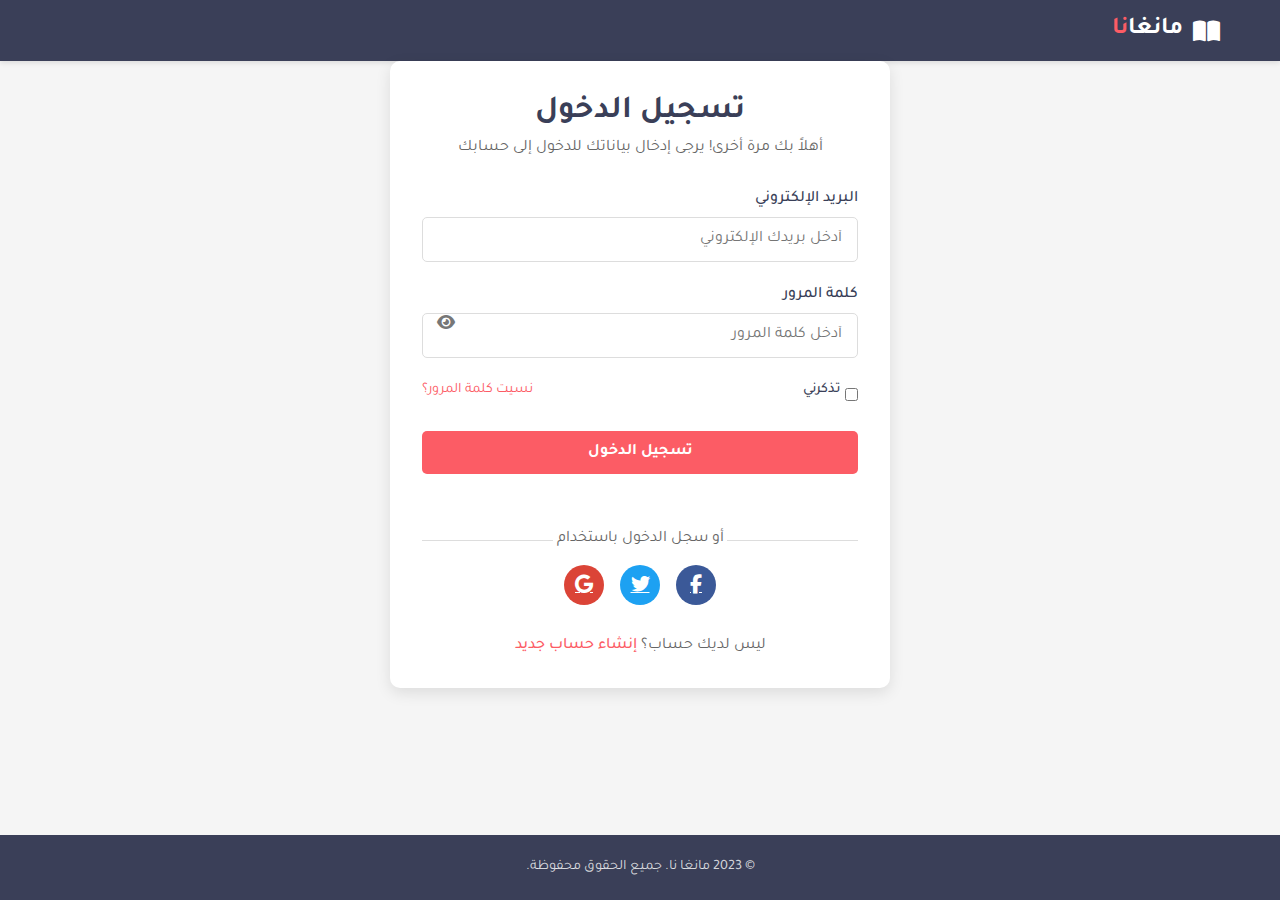
<file: login.html>
<!DOCTYPE html>
<html lang="ar" dir="rtl">
<head>
    <meta charset="UTF-8">
    <meta name="viewport" content="width=device-width, initial-scale=1.0">
    <title>تسجيل الدخول - مانغا نا</title>
    <link rel="stylesheet" href="https://cdnjs.cloudflare.com/ajax/libs/font-awesome/6.4.0/css/all.min.css">
    <link href="https://fonts.googleapis.com/css2?family=Tajawal:wght@400;500;700&display=swap" rel="stylesheet">
    <style>
        :root {
            --primary-color: #3a3f58;
            --secondary-color: #fc5c65;
            --light-color: #f5f5f5;
            --dark-color: #333;
        }
        
        * {
            margin: 0;
            padding: 0;
            box-sizing: border-box;
            font-family: 'Tajawal', sans-serif;
        }
        
        body {
            background-color: var(--light-color);
            color: var(--dark-color);
            min-height: 100vh;
            display: flex;
            flex-direction: column;
        }
        
        /* شريط التنقل */
        .navbar {
            background-color: var(--primary-color);
            padding: 1rem 0;
            box-shadow: 0 2px 5px rgba(0,0,0,0.1);
        }
        
        .navbar-container {
            display: flex;
            justify-content: space-between;
            align-items: center;
            max-width: 1200px;
            margin: 0 auto;
            padding: 0 20px;
        }
        
        .logo {
            color: white;
            font-size: 1.5rem;
            font-weight: bold;
            text-decoration: none;
            display: flex;
            align-items: center;
        }
        
        .logo i {
            margin-left: 10px;
        }
        
        /* محتوى الصفحة */
        .auth-container {
            max-width: 500px;
            width: 100%;
            margin: auto;
            padding: 2rem;
            background: white;
            border-radius: 10px;
            box-shadow: 0 5px 15px rgba(0,0,0,0.1);
        }
        
        .auth-header {
            text-align: center;
            margin-bottom: 2rem;
        }
        
        .auth-header h1 {
            color: var(--primary-color);
            margin-bottom: 0.5rem;
        }
        
        .auth-header p {
            color: #666;
        }
        
        .auth-form .form-group {
            margin-bottom: 1.5rem;
        }
        
        .auth-form label {
            display: block;
            margin-bottom: 0.5rem;
            font-weight: 500;
            color: var(--primary-color);
        }
        
        .auth-form input {
            width: 100%;
            padding: 12px 15px;
            border: 1px solid #ddd;
            border-radius: 5px;
            font-size: 1rem;
            transition: border 0.3s;
        }
        
        .auth-form input:focus {
            border-color: var(--primary-color);
            outline: none;
        }
        
        .password-field {
            position: relative;
        }
        
        .password-toggle {
            position: absolute;
            left: 15px;
            top: 50%;
            transform: translateY(-50%);
            cursor: pointer;
            color: #777;
        }
        
        .auth-options {
            display: flex;
            justify-content: space-between;
            margin-bottom: 1.5rem;
            font-size: 0.9rem;
        }
        
        .remember-me {
            display: flex;
            align-items: center;
        }
        
        .remember-me input {
            width: auto;
            margin-left: 5px;
        }
        
        .forgot-password a {
            color: var(--secondary-color);
            text-decoration: none;
        }
        
        .auth-submit {
            width: 100%;
            padding: 12px;
            background: var(--secondary-color);
            color: white;
            border: none;
            border-radius: 5px;
            font-size: 1rem;
            font-weight: bold;
            cursor: pointer;
            transition: background 0.3s;
            margin-bottom: 1.5rem;
        }
        
        .auth-submit:hover {
            background: #e74c3c;
        }
        
        .auth-footer {
            text-align: center;
            color: #666;
        }
        
        .auth-footer a {
            color: var(--secondary-color);
            text-decoration: none;
            font-weight: 500;
        }
        
        .social-login {
            margin: 2rem 0;
            text-align: center;
        }
        
        .social-login p {
            position: relative;
            color: #666;
            margin-bottom: 1rem;
        }
        
        .social-login p::before,
        .social-login p::after {
            content: "";
            position: absolute;
            top: 50%;
            width: 30%;
            height: 1px;
            background: #ddd;
        }
        
        .social-login p::before {
            right: 0;
        }
        
        .social-login p::after {
            left: 0;
        }
        
        .social-buttons {
            display: flex;
            justify-content: center;
            gap: 1rem;
        }
        
        .social-btn {
            width: 40px;
            height: 40px;
            border-radius: 50%;
            display: flex;
            align-items: center;
            justify-content: center;
            color: white;
            font-size: 1.2rem;
            transition: transform 0.3s;
        }
        
        .social-btn:hover {
            transform: translateY(-3px);
        }
        
        .facebook {
            background: #3b5998;
        }
        
        .twitter {
            background: #1da1f2;
        }
        
        .google {
            background: #db4437;
        }
        
        /* رسائل الخطأ والنجاح */
        .alert {
            padding: 15px;
            margin-bottom: 1.5rem;
            border-radius: 5px;
            font-size: 0.9rem;
        }
        
        .alert-danger {
            background: #f8d7da;
            color: #721c24;
            border: 1px solid #f5c6cb;
        }
        
        .alert-success {
            background: #d4edda;
            color: #155724;
            border: 1px solid #c3e6cb;
        }
        
        /* تذييل الصفحة */
        footer {
            background-color: var(--primary-color);
            color: white;
            padding: 1.5rem 0;
            margin-top: auto;
            text-align: center;
        }
        
        .footer-container {
            max-width: 1200px;
            margin: 0 auto;
            padding: 0 20px;
        }
        
        .copyright {
            font-size: 0.9rem;
            color: rgba(255,255,255,0.8);
        }
        
        @media (max-width: 768px) {
            .auth-container {
                margin: 1rem;
                padding: 1.5rem;
            }
            
            .navbar-container {
                padding: 0 15px;
            }
        }
    </style>
</head>
<body>
    <!-- شريط التنقل -->
    <nav class="navbar">
        <div class="navbar-container">
            <a href="index.html" class="logo">
                <i class="fas fa-book-open"></i>
                <span>مانغا<span style="color: var(--secondary-color);">نا</span></span>
            </a>
        </div>
    </nav>
    
    <!-- محتوى الصفحة -->
    <main>
        <div class="auth-container">
            <div class="auth-header">
                <h1>تسجيل الدخول</h1>
                <p>أهلاً بك مرة أخرى! يرجى إدخال بياناتك للدخول إلى حسابك</p>
            </div>
            
            <!-- رسائل الخطأ (ستظهر عبر الجافاسكريبت) -->
            <div id="error-message" class="alert alert-danger" style="display: none;"></div>
            <div id="success-message" class="alert alert-success" style="display: none;"></div>
            
            <form id="login-form" class="auth-form">
                <div class="form-group">
                    <label for="email">البريد الإلكتروني</label>
                    <input type="email" id="email" name="email" required placeholder="أدخل بريدك الإلكتروني">
                </div>
                
                <div class="form-group password-field">
                    <label for="password">كلمة المرور</label>
                    <input type="password" id="password" name="password" required placeholder="أدخل كلمة المرور">
                    <i class="fas fa-eye password-toggle" id="toggle-password"></i>
                </div>
                
                <div class="auth-options">
                    <div class="remember-me">
                        <input type="checkbox" id="remember" name="remember">
                        <label for="remember">تذكرني</label>
                    </div>
                    <div class="forgot-password">
                        <a href="forgot-password.html">نسيت كلمة المرور؟</a>
                    </div>
                </div>
                
                <button type="submit" class="auth-submit">تسجيل الدخول</button>
            </form>
            
            <div class="social-login">
                <p>أو سجل الدخول باستخدام</p>
                <div class="social-buttons">
                    <a href="#" class="social-btn facebook"><i class="fab fa-facebook-f"></i></a>
                    <a href="#" class="social-btn twitter"><i class="fab fa-twitter"></i></a>
                    <a href="#" class="social-btn google"><i class="fab fa-google"></i></a>
                </div>
            </div>
            
            <div class="auth-footer">
                ليس لديك حساب؟ <a href="register.html">إنشاء حساب جديد</a>
            </div>
        </div>
    </main>
    
    <!-- تذييل الصفحة -->
    <footer>
        <div class="footer-container">
            <p class="copyright">&copy; 2023 مانغا نا. جميع الحقوق محفوظة.</p>
        </div>
    </footer>
    
    <!-- نظام التوثيق باستخدام localStorage -->
    <script>
        firebase.auth().signInWithEmailAndPassword(email, password)
  .then(() => window.location.href = "index.html");
        // بيانات المستخدمين (بديل مؤقت لقاعدة البيانات)
        const users = JSON.parse(localStorage.getItem('manga_users')) || [
            {
                id: 1,
                name: "مستخدم تجريبي",
                email: "user@example.com",
                password: "123456",
                avatar: "https://via.placeholder.com/150",
                role: "user"
            },
            {
                id: 2,
                name: "مدير الموقع",
                email: "admin@example.com",
                password: "admin123",
                avatar: "https://via.placeholder.com/150",
                role: "admin"
            }
        ];
        
        // عناصر DOM
        const loginForm = document.getElementById('login-form');
        const emailInput = document.getElementById('email');
        const passwordInput = document.getElementById('password');
        const togglePassword = document.getElementById('toggle-password');
        const rememberCheckbox = document.getElementById('remember');
        const errorMessage = document.getElementById('error-message');
        const successMessage = document.getElementById('success-message');
        
        // إظهار/إخفاء كلمة المرور
        togglePassword.addEventListener('click', function() {
            const type = passwordInput.getAttribute('type') === 'password' ? 'text' : 'password';
            passwordInput.setAttribute('type', type);
            this.classList.toggle('fa-eye-slash');
        });
        
        // معالجة تسجيل الدخول
        loginForm.addEventListener('submit', function(e) {
            e.preventDefault();
            
            const email = emailInput.value.trim();
            const password = passwordInput.value.trim();
            const remember = rememberCheckbox.checked;
            
            // التحقق من الحقول الفارغة
            if (!email || !password) {
                showError('يرجى ملء جميع الحقول المطلوبة');
                return;
            }
            
            // البحث عن المستخدم
            const user = users.find(u => u.email === email && u.password === password);
            
            if (user) {
                // حفظ حالة تسجيل الدخول
                const authUser = {
                    id: user.id,
                    name: user.name,
                    email: user.email,
                    role: user.role,
                    avatar: user.avatar,
                    loggedIn: true
                };
                
                // حفظ في localStorage
                localStorage.setItem('currentUser', JSON.stringify(authUser));
                
                // إذا اختار "تذكرني"
                if (remember) {
                    localStorage.setItem('rememberMe', 'true');
                } else {
                    localStorage.removeItem('rememberMe');
                }
                
                // عرض رسالة النجاح
                showSuccess('تم تسجيل الدخول بنجاح! يتم توجيهك الآن...');
                
                // توجيه المستخدم بعد تسجيل الدخول
                setTimeout(() => {
                    if (user.role === 'admin') {
                        window.location.href = 'admin/dashboard.html';
                    } else {
                        window.location.href = 'profile.html';
                    }
                }, 1500);
            } else {
                showError('البريد الإلكتروني أو كلمة المرور غير صحيحة');
            }
        });
        
        // التحقق من "تذكرني" عند تحميل الصفحة
        window.addEventListener('DOMContentLoaded', function() {
            if (localStorage.getItem('rememberMe') === 'true') {
                const user = JSON.parse(localStorage.getItem('currentUser'));
                if (user) {
                    emailInput.value = user.email;
                    rememberCheckbox.checked = true;
                }
            }
        });
        
        // عرض رسالة الخطأ
        function showError(message) {
            errorMessage.textContent = message;
            errorMessage.style.display = 'block';
            successMessage.style.display = 'none';
            
            setTimeout(() => {
                errorMessage.style.display = 'none';
            }, 5000);
        }
        
        // عرض رسالة النجاح
        function showSuccess(message) {
            successMessage.textContent = message;
            successMessage.style.display = 'block';
            errorMessage.style.display = 'none';
        }
    </script>
</body>
</html>
</file>
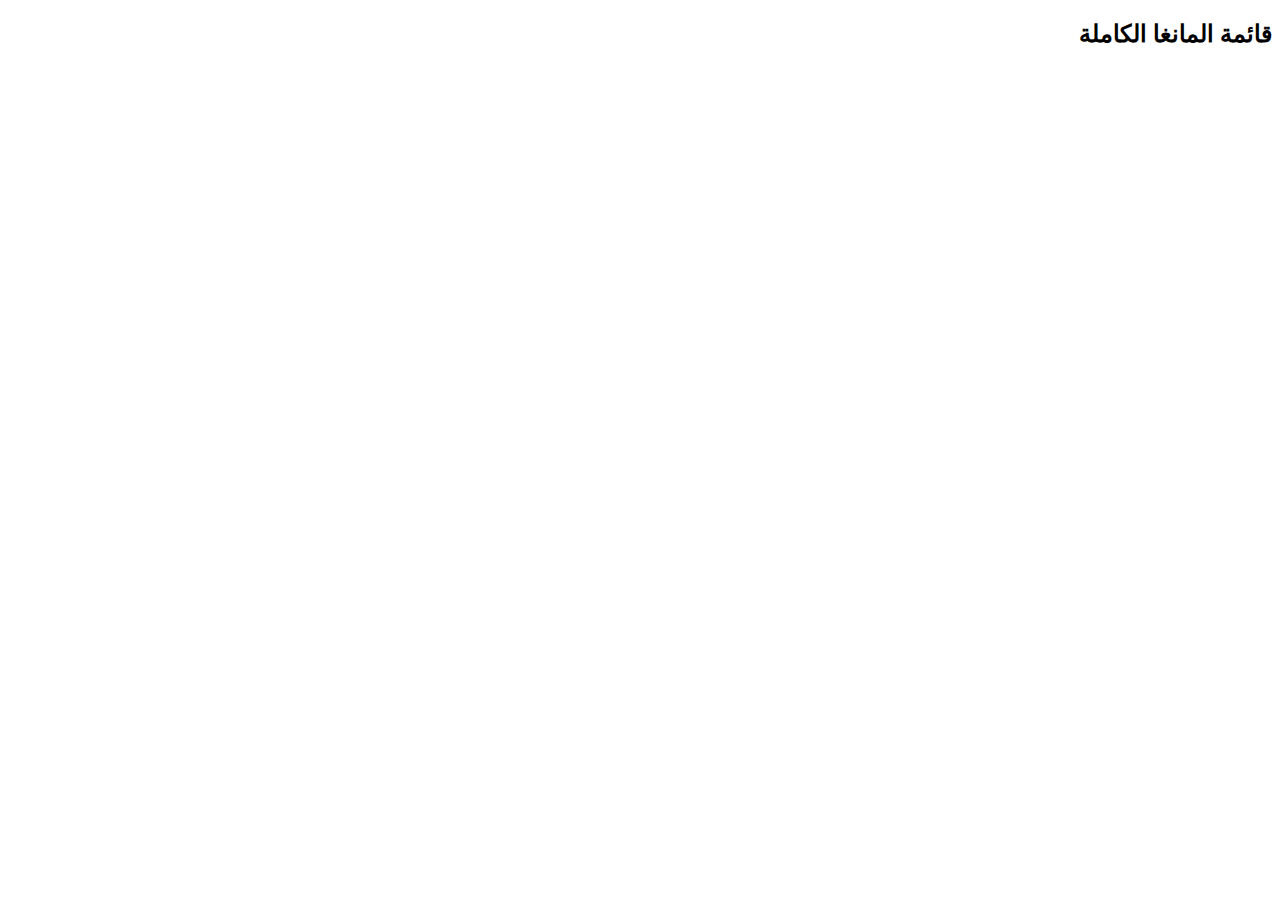
<file: manga-list.html>
<!DOCTYPE html>
<html lang="ar" dir="rtl">
<head>
    <meta charset="UTF-8">
    <title>قائمة المانغا</title>
    <link rel="stylesheet" href="https://cdnjs.cloudflare.com/ajax/libs/font-awesome/6.0.0-beta3/css/all.min.css">
    <style>
        /* نفس أنماط CSS من الملف الرئيسي */
    </style>
</head>
<body>
    <nav class="navbar">
        <!-- نفس شريط التنقل مع الروابط الصحيحة -->
    </nav>

    <section class="popular-manga">
        <h2 class="section-title">قائمة المانغا الكاملة</h2>
        <div class="manga-grid">
            <!-- محتوى قائمة المانغا -->
        </div>
    </section>
</body>
</html>
</file>
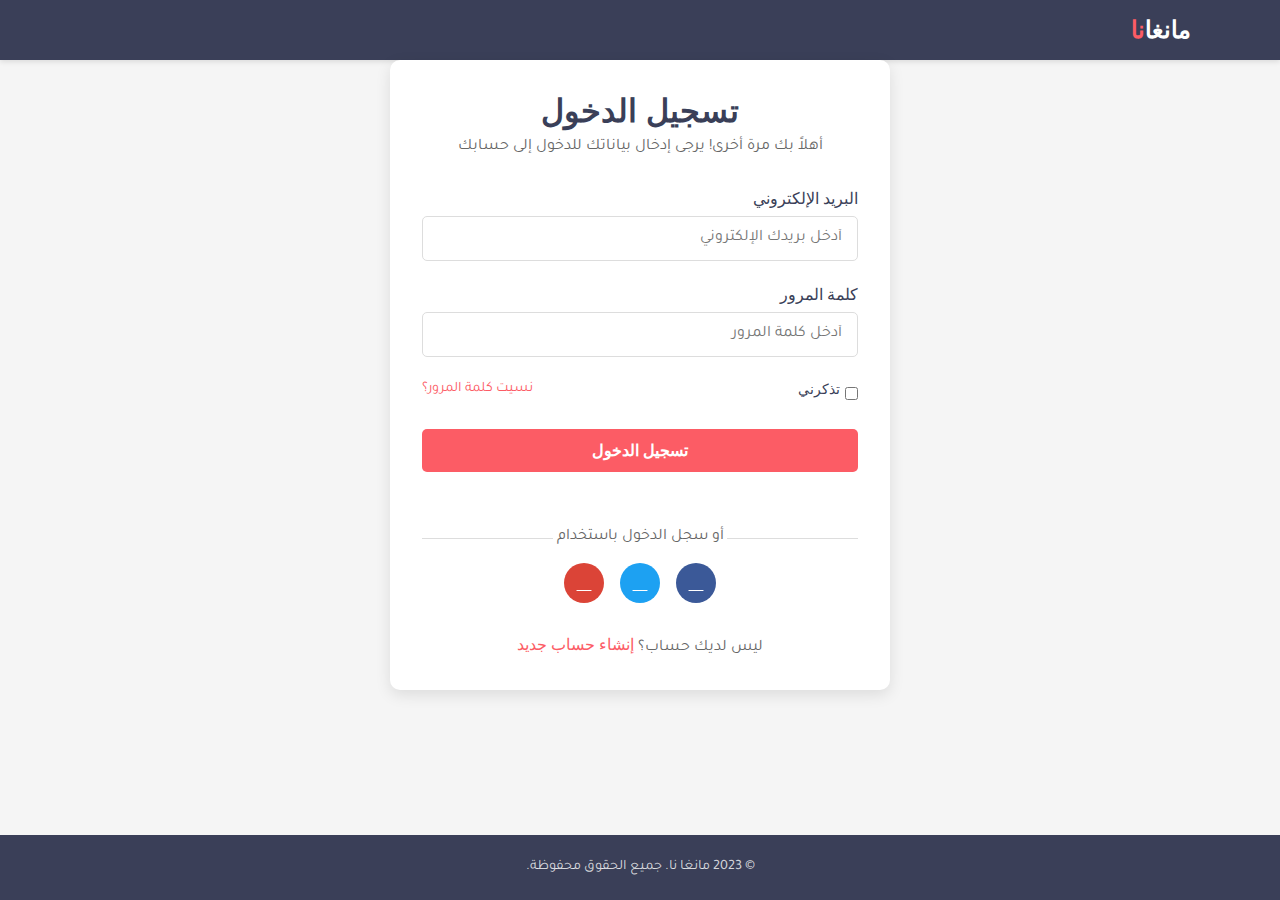
<file: profile.html>
<!DOCTYPE html>
<html lang="ar" dir="rtl">
<head>
    <meta charset="UTF-8">
    <meta name="viewport" content="width=device-width, initial-scale=1.0">
    <title>الملف الشخصي - مانغا نا</title>
    <link rel="stylesheet" href="https://cdnjs.cloudflare.com/ajax/libs/font-awesome/6.4.0/css/all.min.css">
    <link href="https://fonts.googleapis.com/css2?family=Tajawal:wght@400;500;700&display=swap" rel="stylesheet">
    <style>
        :root {
            --primary-color: #3a3f58;
            --secondary-color: #fc5c65;
            --light-color: #f5f5f5;
            --dark-color: #333;
            --border-color: #e1e1e1;
        }
        
        * {
            margin: 0;
            padding: 0;
            box-sizing: border-box;
            font-family: 'Tajawal', sans-serif;
        }
        
        body {
            background-color: var(--light-color);
            color: var(--dark-color);
            min-height: 100vh;
            display: flex;
            flex-direction: column;
        }
        
        /* شريط التنقل */
        .navbar {
            background-color: var(--primary-color);
            padding: 1rem 0;
            box-shadow: 0 2px 5px rgba(0,0,0,0.1);
            position: sticky;
            top: 0;
            z-index: 1000;
        }
        
        .navbar-container {
            display: flex;
            justify-content: space-between;
            align-items: center;
            max-width: 1200px;
            margin: 0 auto;
            padding: 0 20px;
        }
        
        .logo {
            color: white;
            font-size: 1.5rem;
            font-weight: bold;
            text-decoration: none;
            display: flex;
            align-items: center;
        }
        
        .logo i {
            margin-left: 10px;
        }
        
        .nav-links {
            display: flex;
            list-style: none;
        }
        
        .nav-links li {
            margin-left: 1.5rem;
        }
        
        .nav-links a {
            color: white;
            text-decoration: none;
            font-size: 1.1rem;
            transition: color 0.3s;
            padding: 0.5rem 0;
            position: relative;
        }
        
        .nav-links a:hover {
            color: var(--secondary-color);
        }
        
        .nav-links a.active {
            color: var(--secondary-color);
            font-weight: 500;
        }
        
        .nav-links a.active::after {
            content: '';
            position: absolute;
            bottom: 0;
            right: 0;
            width: 100%;
            height: 2px;
            background: var(--secondary-color);
        }
        
        .user-actions {
            display: flex;
            align-items: center;
        }
        
        .user-profile {
            display: flex;
            align-items: center;
            cursor: pointer;
            position: relative;
        }
        
        .user-avatar {
            width: 36px;
            height: 36px;
            border-radius: 50%;
            background-color: #fff;
            margin-left: 10px;
            overflow: hidden;
        }
        
        .user-avatar img {
            width: 100%;
            height: 100%;
            object-fit: cover;
        }
        
        .user-dropdown {
            position: absolute;
            top: 100%;
            left: 0;
            background: white;
            min-width: 200px;
            box-shadow: 0 5px 15px rgba(0,0,0,0.1);
            border-radius: 5px;
            padding: 10px 0;
            z-index: 1000;
            display: none;
        }
        
        .user-profile:hover .user-dropdown {
            display: block;
        }
        
        .user-dropdown a {
            display: block;
            padding: 8px 15px;
            color: var(--dark-color);
            text-decoration: none;
            transition: background 0.3s;
        }
        
        .user-dropdown a:hover {
            background: #f0f0f0;
            color: var(--secondary-color);
        }
        
        /* محتوى الصفحة */
        .profile-container {
            max-width: 1200px;
            margin: 2rem auto;
            padding: 0 20px;
            display: grid;
            grid-template-columns: 300px 1fr;
            gap: 2rem;
        }
        
        .profile-sidebar {
            background: white;
            border-radius: 10px;
            padding: 2rem;
            box-shadow: 0 5px 15px rgba(0,0,0,0.1);
            height: fit-content;
        }
        
        .profile-avatar {
            width: 150px;
            height: 150px;
            border-radius: 50%;
            margin: 0 auto 1.5rem;
            overflow: hidden;
            border: 5px solid var(--light-color);
            box-shadow: 0 5px 15px rgba(0,0,0,0.1);
            position: relative;
        }
        
        .profile-avatar img {
            width: 100%;
            height: 100%;
            object-fit: cover;
        }
        
        .avatar-edit {
            position: absolute;
            bottom: 10px;
            right: 10px;
            background: var(--secondary-color);
            color: white;
            width: 36px;
            height: 36px;
            border-radius: 50%;
            display: flex;
            align-items: center;
            justify-content: center;
            cursor: pointer;
            opacity: 0;
            transition: opacity 0.3s;
        }
        
        .profile-avatar:hover .avatar-edit {
            opacity: 1;
        }
        
        .profile-info {
            text-align: center;
        }
        
        .profile-name {
            font-size: 1.5rem;
            margin-bottom: 0.5rem;
            color: var(--primary-color);
        }
        
        .profile-username {
            color: #777;
            margin-bottom: 0.5rem;
        }
        
        .profile-email {
            color: #666;
            margin-bottom: 1.5rem;
        }
        
        .profile-bio {
            color: #555;
            margin-bottom: 1.5rem;
            line-height: 1.6;
        }
        
        .profile-stats {
            display: flex;
            justify-content: space-around;
            margin: 1.5rem 0;
        }
        
        .stat-item {
            text-align: center;
        }
        
        .stat-number {
            font-size: 1.5rem;
            font-weight: bold;
            color: var(--primary-color);
        }
        
        .stat-label {
            font-size: 0.9rem;
            color: #666;
        }
        
        .profile-menu {
            margin-top: 2rem;
        }
        
        .profile-menu a {
            display: flex;
            align-items: center;
            padding: 12px 15px;
            color: var(--dark-color);
            text-decoration: none;
            border-radius: 5px;
            margin-bottom: 5px;
            transition: all 0.3s;
        }
        
        .profile-menu a:hover, .profile-menu a.active {
            background: #f0f0f0;
            color: var(--secondary-color);
        }
        
        .profile-menu a i {
            margin-left: 10px;
            width: 20px;
            text-align: center;
        }
        
        .profile-content {
            background: white;
            border-radius: 10px;
            padding: 2rem;
            box-shadow: 0 5px 15px rgba(0,0,0,0.1);
        }
        
        .profile-header {
            display: flex;
            justify-content: space-between;
            align-items: center;
            margin-bottom: 2rem;
            padding-bottom: 1rem;
            border-bottom: 1px solid var(--border-color);
        }
        
        .profile-title {
            font-size: 1.5rem;
            color: var(--primary-color);
        }
        
        .profile-actions .btn {
            background: var(--secondary-color);
            color: white;
            padding: 8px 15px;
            border-radius: 5px;
            text-decoration: none;
            font-size: 0.9rem;
            transition: background 0.3s;
            border: none;
            cursor: pointer;
        }
        
        .profile-actions .btn-outline {
            background: white;
            color: var(--secondary-color);
            border: 1px solid var(--secondary-color);
            margin-right: 10px;
        }
        
        .profile-actions .btn:hover {
            background: #e74c3c;
        }
        
        .profile-actions .btn-outline:hover {
            background: #f8f8f8;
        }
        
        /* قسم المعلومات الشخصية */
        .info-grid {
            display: grid;
            grid-template-columns: repeat(2, 1fr);
            gap: 1.5rem;
        }
        
        .info-item {
            margin-bottom: 1rem;
        }
        
        .info-label {
            font-weight: 500;
            color: var(--primary-color);
            margin-bottom: 0.5rem;
            display: block;
        }
        
        .info-value {
            padding: 10px 15px;
            background: #f9f9f9;
            border-radius: 5px;
            border: 1px solid var(--border-color);
        }
        
        /* قسم المانغا المفضلة */
        .manga-grid {
            display: grid;
            grid-template-columns: repeat(auto-fill, minmax(150px, 1fr));
            gap: 1.5rem;
            margin-top: 1.5rem;
        }
        
        .manga-card {
            background: #f9f9f9;
            border-radius: 8px;
            overflow: hidden;
            transition: transform 0.3s;
        }
        
        .manga-card:hover {
            transform: translateY(-5px);
        }
        
        .manga-cover {
            height: 180px;
            overflow: hidden;
        }
        
        .manga-cover img {
            width: 100%;
            height: 100%;
            object-fit: cover;
        }
        
        .manga-info {
            padding: 10px;
        }
        
        .manga-title {
            font-size: 0.9rem;
            margin-bottom: 5px;
            color: var(--primary-color);
            white-space: nowrap;
            overflow: hidden;
            text-overflow: ellipsis;
        }
        
        .manga-chapter {
            font-size: 0.8rem;
            color: #777;
        }
        
        /* قسم النشاطات */
        .activity-list {
            margin-top: 1.5rem;
        }
        
        .activity-item {
            display: flex;
            padding: 15px 0;
            border-bottom: 1px solid var(--border-color);
        }
        
        .activity-avatar {
            width: 40px;
            height: 40px;
            border-radius: 50%;
            overflow: hidden;
            margin-left: 15px;
            flex-shrink: 0;
        }
        
        .activity-avatar img {
            width: 100%;
            height: 100%;
            object-fit: cover;
        }
        
        .activity-content {
            flex-grow: 1;
        }
        
        .activity-text {
            margin-bottom: 5px;
        }
        
        .activity-time {
            font-size: 0.8rem;
            color: #777;
        }
        
        /* نموذج التعديل */
        .edit-form .form-group {
            margin-bottom: 1.5rem;
        }
        
        .edit-form label {
            display: block;
            margin-bottom: 0.5rem;
            font-weight: 500;
            color: var(--primary-color);
        }
        
        .edit-form input, 
        .edit-form textarea, 
        .edit-form select {
            width: 100%;
            padding: 10px 15px;
            border: 1px solid var(--border-color);
            border-radius: 5px;
            font-size: 1rem;
            transition: border 0.3s;
        }
        
        .edit-form input:focus, 
        .edit-form textarea:focus, 
        .edit-form select:focus {
            border-color: var(--primary-color);
            outline: none;
        }
        
        .edit-form textarea {
            min-height: 100px;
            resize: vertical;
        }
        
        .form-actions {
            display: flex;
            justify-content: flex-end;
            gap: 10px;
            margin-top: 2rem;
        }
        
        /* تذييل الصفحة */
        footer {
            background-color: var(--primary-color);
            color: white;
            padding: 1.5rem 0;
            margin-top: 3rem;
            text-align: center;
        }
        
        .footer-container {
            max-width: 1200px;
            margin: 0 auto;
            padding: 0 20px;
        }
        
        .copyright {
            font-size: 0.9rem;
            color: rgba(255,255,255,0.8);
        }
        
        /* تصميم متجاوب */
        @media (max-width: 992px) {
            .profile-container {
                grid-template-columns: 1fr;
            }
            
            .profile-sidebar {
                order: 2;
            }
            
            .info-grid {
                grid-template-columns: 1fr;
            }
        }
        
        @media (max-width: 768px) {
            .navbar-container {
                padding: 0 15px;
            }
            
            .nav-links {
                display: none;
            }
            
            .profile-actions {
                display: flex;
                flex-direction: column;
                gap: 10px;
            }
            
            .profile-actions .btn {
                width: 100%;
                text-align: center;
            }
        }

        /* نموذج التسجيل */
        .register-form {
            max-width: 500px;
            margin: 2rem auto;
            background: white;
            padding: 2rem;
            border-radius: 10px;
            box-shadow: 0 5px 15px rgba(0,0,0,0.1);
        }

        .register-form h2 {
            text-align: center;
            color: var(--primary-color);
            margin-bottom: 1.5rem;
        }

        .form-group {
            margin-bottom: 1.5rem;
        }

        .form-group label {
            display: block;
            margin-bottom: 0.5rem;
            font-weight: 500;
            color: var(--primary-color);
        }

        .form-group input {
            width: 100%;
            padding: 10px 15px;
            border: 1px solid var(--border-color);
            border-radius: 5px;
            font-size: 1rem;
        }

        .form-group input:focus {
            border-color: var(--primary-color);
            outline: none;
        }

        .submit-btn {
            width: 100%;
            background: var(--secondary-color);
            color: white;
            border: none;
            padding: 12px;
            border-radius: 5px;
            font-size: 1rem;
            cursor: pointer;
            transition: background 0.3s;
        }

        .submit-btn:hover {
            background: #e74c3c;
        }

        .login-link {
            text-align: center;
            margin-top: 1rem;
            color: #666;
        }

        .login-link a {
            color: var(--secondary-color);
            text-decoration: none;
        }

        .error-message {
            color: #e74c3c;
            font-size: 0.9rem;
            margin-top: 0.5rem;
            display: none;
        }
    </style>
</head>
<body>
    <!-- شريط التنقل -->
    <nav class="navbar">
        <div class="navbar-container">
            <a href="index.html" class="logo">
                <i class="fas fa-book-open"></i>
                <span>مانغا<span style="color: var(--secondary-color);">نا</span></span>
            </a>
            
            <ul class="nav-links">
                <li><a href="index.html">الرئيسية</a></li>
                <li><a href="manga-list.html">قائمة المانجا</a></li>
                <li><a href="updates.html">الشات</a></li>
                <li><a href="categories.html">الاقسام</a></li>
                <li><a href="society.html">المجتمع</a></li>
                <li><a href="profile.html" class="active">الملف الشخصي</a></li>
            </ul>
            
            <div class="user-actions">
                <div class="user-profile">
                    <div class="user-avatar">
                        <img id="nav-avatar" src="https://ui-avatars.com/api/?name=زائر&background=3a3f58&color=fff" alt="صورة المستخدم">
                    </div>
                    <span id="nav-username">مرحباً، زائر</span>
                    <div class="user-dropdown">
                        <a href="profile.html"><i class="fas fa-user"></i> الملف الشخصي</a>
                        <a href="settings.html"><i class="fas fa-cog"></i> الإعدادات</a>
                        <a href="my-list.html"><i class="fas fa-bookmark"></i> قائمتي</a>
                        <a href="#" id="logout-btn"><i class="fas fa-sign-out-alt"></i> تسجيل الخروج</a>
                    </div>
                </div>
            </div>
        </div>
    </nav>
    
    <!-- محتوى الصفحة -->
    <main>
        <!-- إذا كان المستخدم غير مسجل -->
        <div id="register-section" class="register-form" style="display: none;">
            <h2>إنشاء حساب جديد</h2>
            <form id="register-form">
                <div class="form-group">
                    <label for="name">الاسم الكامل</label>
                    <input type="text" id="name" required>
                </div>
                <div class="form-group">
                    <label for="username">اسم المستخدم</label>
                    <input type="text" id="username" required>
                    <div class="error-message" id="username-error">اسم المستخدم هذا مستخدم بالفعل</div>
                </div>
                <div class="form-group">
                    <label for="email">البريد الإلكتروني</label>
                    <input type="email" id="email" required>
                </div>
                <div class="form-group">
                    <label for="password">كلمة المرور</label>
                    <input type="password" id="password" required>
                </div>
                <button type="submit" class="submit-btn">تسجيل الحساب</button>
            </form>
            <div class="login-link">
                لديك حساب بالفعل؟ <a href="#" id="show-login">تسجيل الدخول</a>
            </div>
        </div>

        <!-- إذا كان المستخدم مسجلاً -->
        <div id="profile-section" class="profile-container" style="display: none;">
            <!-- الشريط الجانبي -->
            <aside class="profile-sidebar">
                <div class="profile-avatar">
                    <img id="profile-avatar" src="https://ui-avatars.com/api/?name=زائر&background=3a3f58&color=fff" alt="صورة الملف الشخصي">
                    <div class="avatar-edit" title="تغيير الصورة">
                        <i class="fas fa-camera"></i>
                    </div>
                </div>
                
                <div class="profile-info">
                    <h2 class="profile-name" id="profile-name">زائر</h2>
                    <p class="profile-username" id="profile-username">@زائر</p>
                    <p class="profile-email" id="profile-email">زائر@example.com</p>
                    <p class="profile-bio" id="profile-bio">لم يتم إضافة وصف شخصي بعد</p>
                </div>
                
                <div class="profile-stats">
                    <div class="stat-item">
                        <div class="stat-number">0</div>
                        <div class="stat-label">متابَعون</div>
                    </div>
                    <div class="stat-item">
                        <div class="stat-number">0</div>
                        <div class="stat-label">متابِعون</div>
                    </div>
                    <div class="stat-item">
                        <div class="stat-number">0</div>
                        <div class="stat-label">نقاط</div>
                    </div>
                </div>
                
                <nav class="profile-menu">
                    <a href="#" class="active" id="profile-info-link"><i class="fas fa-user"></i> معلوماتي</a>
                    <a href="#" id="profile-favorites-link"><i class="fas fa-heart"></i> المفضلة</a>
                    <a href="#" id="profile-history-link"><i class="fas fa-history"></i> سجل القراءة</a>
                    <a href="#" id="profile-comments-link"><i class="fas fa-comment"></i> تعليقاتي</a>
                    <a href="#" id="profile-settings-link"><i class="fas fa-cog"></i> الإعدادات</a>
                </nav>
            </aside>
            
            <!-- المحتوى الرئيسي -->
            <div class="profile-content">
                <div class="profile-header">
                    <h2 class="profile-title">معلوماتي الشخصية</h2>
                    <div class="profile-actions">
                        <button class="btn btn-outline" id="edit-profile-btn">تعديل الملف</button>
                        <button class="btn">مشاركة الملف</button>
                    </div>
                </div>
                
                <!-- قسم المعلومات الشخصية -->
                <section id="personal-info">
                    <h3 style="margin-bottom: 1rem; color: var(--primary-color);">معلومات أساسية</h3>
                    <div class="info-grid">
                        <div class="info-item">
                            <span class="info-label">الاسم الكامل</span>
                            <div class="info-value" id="full-name">لم يتم التحديد</div>
                        </div>
                        <div class="info-item">
                            <span class="info-label">تاريخ الميلاد</span>
                            <div class="info-value" id="birth-date">لم يتم التحديد</div>
                        </div>
                        <div class="info-item">
                            <span class="info-label">الجنس</span>
                            <div class="info-value" id="gender">لم يتم التحديد</div>
                        </div>
                        <div class="info-item">
                            <span class="info-label">البلد</span>
                            <div class="info-value" id="country">لم يتم التحديد</div>
                        </div>
                        <div class="info-item">
                            <span class="info-label">تاريخ التسجيل</span>
                            <div class="info-value" id="join-date">لم يتم التحديد</div>
                        </div>
                        <div class="info-item">
                            <span class="info-label">آخر نشاط</span>
                            <div class="info-value" id="last-active">لم يتم التحديد</div>
                        </div>
                    </div>
                </section>
                
                <!-- قسم المفضلة -->
                <section id="favorites" style="margin-top: 2.5rem; display: none;">
                    <h3 style="margin-bottom: 1rem; color: var(--primary-color);">المانغا المفضلة</h3>
                    <div class="manga-grid" id="favorites-grid">
                        <!-- سيتم تعبئتها بالجافاسكريبت -->
                    </div>
                </section>
                
                <!-- قسم النشاطات الأخيرة -->
                <section id="activity" style="margin-top: 2.5rem; display: none;">
                    <h3 style="margin-bottom: 1rem; color: var(--primary-color);">النشاطات الأخيرة</h3>
                    <div class="activity-list" id="activity-list">
                        <!-- سيتم تعبئتها بالجافاسكريبت -->
                    </div>
                </section>

                <!-- قسم تعديل الملف -->
                <section id="edit-profile" style="display: none;">
                    <h3 style="margin-bottom: 1rem; color: var(--primary-color);">تعديل الملف الشخصي</h3>
                    <form class="edit-form" id="profile-form">
                        <div class="form-group">
                            <label for="edit-name">الاسم الكامل</label>
                            <input type="text" id="edit-name" required>
                        </div>
                        <div class="form-group">
                            <label for="edit-username">اسم المستخدم</label>
                            <input type="text" id="edit-username" required>
                        </div>
                        <div class="form-group">
                            <label for="edit-email">البريد الإلكتروني</label>
                            <input type="email" id="edit-email" required>
                        </div>
                        <div class="form-group">
                            <label for="edit-bio">السيرة الذاتية</label>
                            <textarea id="edit-bio"></textarea>
                        </div>
                        <div class="form-group">
                            <label for="edit-birthdate">تاريخ الميلاد</label>
                            <input type="date" id="edit-birthdate">
                        </div>
                        <div class="form-group">
                            <label for="edit-gender">الجنس</label>
                            <select id="edit-gender">
                                <option value="">اختر...</option>
                                <option value="ذكر">ذكر</option>
                                <option value="أنثى">أنثى</option>
                            </select>
                        </div>
                        <div class="form-group">
                            <label for="edit-country">البلد</label>
                            <input type="text" id="edit-country">
                        </div>
                        <div class="form-actions">
                            <button type="button" class="btn btn-outline" id="cancel-edit">إلغاء</button>
                            <button type="submit" class="btn">حفظ التغييرات</button>
                        </div>
                    </form>
                </section>
            </div>
        </div>
    </main>
    
    <!-- تذييل الصفحة -->
    <footer>
        <div class="footer-column">
            <h3>روابط سريعة</h3>
            <ul>
                <li><a href="index.html">الرئيسية</a></li>
                <li><a href="manga-list.html">قائمة المانجا</a></li>
                <li><a href="categories.html">الاقسام</a></li>
                <li><a href="updates.html">الشات</a></li>
                <li><a href="society.html">المجتمع</a></li>
                <li><a href="#" id="footer-login-link">تسجيل الدخول</a></li>
                <li><a href="#" id="footer-register-link">إنشاء حساب</a></li>
            </ul>
        </div>
        
        <div class="footer-container">
            <p class="copyright">&copy; 2023 مانغا نا. جميع الحقوق محفوظة.</p>
        </div>
    </footer>

    <!-- كود الجافاسكريبت -->
    <script>
        function checkCookie() {
        const cookies = document.cookie.split(';');
        const isLoggedIn = cookies.some(cookie => cookie.includes("isLoggedIn=true"));
        if (!isLoggedIn) window.location.href = "login.html";
    }
    window.onload = checkCookie; // تحقق عند فتح الصفحة
        // بيانات التطبيق
        let users = JSON.parse(localStorage.getItem('users')) || [];
        let currentUser = JSON.parse(localStorage.getItem('currentUser'));
        
        // عناصر الصفحة
        const registerSection = document.getElementById('register-section');
        const profileSection = document.getElementById('profile-section');
        const registerForm = document.getElementById('register-form');
        const usernameError = document.getElementById('username-error');
        const navAvatar = document.getElementById('nav-avatar');
        const navUsername = document.getElementById('nav-username');
        const profileAvatar = document.getElementById('profile-avatar');
        const profileName = document.getElementById('profile-name');
        const profileUsername = document.getElementById('profile-username');
        const profileEmail = document.getElementById('profile-email');
        const profileBio = document.getElementById('profile-bio');
        const fullName = document.getElementById('full-name');
        const birthDate = document.getElementById('birth-date');
        const gender = document.getElementById('gender');
        const country = document.getElementById('country');
        const joinDate = document.getElementById('join-date');
        const lastActive = document.getElementById('last-active');
        const editProfileBtn = document.getElementById('edit-profile-btn');
        const profileForm = document.getElementById('profile-form');
        const editName = document.getElementById('edit-name');
        const editUsername = document.getElementById('edit-username');
        const editEmail = document.getElementById('edit-email');
        const editBio = document.getElementById('edit-bio');
        const editBirthdate = document.getElementById('edit-birthdate');
        const editGender = document.getElementById('edit-gender');
        const editCountry = document.getElementById('edit-country');
        const cancelEdit = document.getElementById('cancel-edit');
        const logoutBtn = document.getElementById('logout-btn');
        const showLogin = document.getElementById('show-login');
        const footerLoginLink = document.getElementById('footer-login-link');
        const footerRegisterLink = document.getElementById('footer-register-link');
        
        // عرض الواجهة المناسبة حسب حالة المستخدم
        function updateUI() {
            if (currentUser) {
                registerSection.style.display = 'none';
                profileSection.style.display = 'grid';
                
                // تحديث بيانات المستخدم في الصفحة
                updateProfileData();
            } else {
                registerSection.style.display = 'block';
                profileSection.style.display = 'none';
                navAvatar.src = 'https://ui-avatars.com/api/?name=زائر&background=3a3f58&color=fff';
                navUsername.textContent = 'مرحباً، زائر';
            }
        }
        
        // تحديث بيانات الملف الشخصي
        function updateProfileData() {
            if (!currentUser) return;
            
            navAvatar.src = currentUser.avatar || 'https://ui-avatars.com/api/?name=' + encodeURIComponent(currentUser.name) + '&background=3a3f58&color=fff';
            navUsername.textContent = 'مرحباً، ' + currentUser.name.split(' ')[0];
            
            profileAvatar.src = currentUser.avatar || 'https://ui-avatars.com/api/?name=' + encodeURIComponent(currentUser.name) + '&background=3a3f58&color=fff';
            profileName.textContent = currentUser.name;
            profileUsername.textContent = '@' + currentUser.username;
            profileEmail.textContent = currentUser.email;
            profileBio.textContent = currentUser.bio || 'لم يتم إضافة وصف شخصي بعد';
            
            fullName.textContent = currentUser.name || 'لم يتم التحديد';
            birthDate.textContent = currentUser.birthdate || 'لم يتم التحديد';
            gender.textContent = currentUser.gender || 'لم يتم التحديد';
            country.textContent = currentUser.country || 'لم يتم التحديد';
            joinDate.textContent = currentUser.joinDate || new Date().toLocaleDateString();
            lastActive.textContent = 'منذ قليل';
            
            // تعبئة نموذج التعديل
            if (editName) {
                editName.value = currentUser.name;
                editUsername.value = currentUser.username;
                editEmail.value = currentUser.email;
                editBio.value = currentUser.bio || '';
                editBirthdate.value = currentUser.birthdate || '';
                editGender.value = currentUser.gender || '';
                editCountry.value = currentUser.country || '';
            }
        }
        
        // تسجيل مستخدم جديد
        registerForm.addEventListener('submit', function(e) {
            e.preventDefault();
            
            const name = document.getElementById('name').value;
            const username = document.getElementById('username').value;
            const email = document.getElementById('email').value;
            const password = document.getElementById('password').value;
            
            // التحقق من عدم تكرار اسم المستخدم
            const usernameExists = users.some(user => user.username === username);
            if (usernameExists) {
                usernameError.style.display = 'block';
                return;
            }
            
            usernameError.style.display = 'none';
            
            // إنشاء مستخدم جديد
            const newUser = {
                id: Date.now().toString(),
                name,
                username,
                email,
                password,
                joinDate: new Date().toLocaleDateString(),
                lastActive: new Date().toLocaleString(),
                avatar: 'https://ui-avatars.com/api/?name=' + encodeURIComponent(name) + '&background=3a3f58&color=fff'
            };
            
            users.push(newUser);
            localStorage.setItem('users', JSON.stringify(users));
            
            // تسجيل الدخول تلقائياً
            currentUser = newUser;
            localStorage.setItem('currentUser', JSON.stringify(currentUser));
            
            updateUI();
        });
        
        // عرض نموذج التعديل
        editProfileBtn.addEventListener('click', function() {
            document.getElementById('personal-info').style.display = 'none';
            document.getElementById('favorites').style.display = 'none';
            document.getElementById('activity').style.display = 'none';
            document.getElementById('edit-profile').style.display = 'block';
        });
        
        // إلغاء التعديل
        cancelEdit.addEventListener('click', function() {
            document.getElementById('personal-info').style.display = 'block';
            document.getElementById('edit-profile').style.display = 'none';
        });
        
        // حفظ التعديلات
        profileForm.addEventListener('submit', function(e) {
            e.preventDefault();
            
            // تحديث بيانات المستخدم
            currentUser.name = editName.value;
            currentUser.username = editUsername.value;
            currentUser.email = editEmail.value;
            currentUser.bio = editBio.value;
            currentUser.birthdate = editBirthdate.value;
            currentUser.gender = editGender.value;
            currentUser.country = editCountry.value;
            currentUser.lastActive = new Date().toLocaleString();
            
            // تحديث في localStorage
            localStorage.setItem('currentUser', JSON.stringify(currentUser));
            
            // تحديث في مصفوفة المستخدمين
            const userIndex = users.findIndex(user => user.id === currentUser.id);
            if (userIndex !== -1) {
                users[userIndex] = currentUser;
                localStorage.setItem('users', JSON.stringify(users));
            }
            
            // تحديث الواجهة
            updateProfileData();
            document.getElementById('personal-info').style.display = 'block';
            document.getElementById('edit-profile').style.display = 'none';
        });
        
        // تسجيل الخروج
        logoutBtn.addEventListener('click', function() {
            currentUser = null;
            localStorage.removeItem('currentUser');
            updateUI();
        });
        
        // الروابط في التذييل
        footerLoginLink.addEventListener('click', function(e) {
            e.preventDefault();
            alert('سيتم تنفيذ تسجيل الدخول في النسخة الكاملة');
        });
        
        footerRegisterLink.addEventListener('click', function(e) {
            e.preventDefault();
            if (!currentUser) {
                registerSection.style.display = 'block';
                profileSection.style.display = 'none';
            }
        });
        
        // الروابط في القائمة الجانبية
        document.getElementById('profile-info-link').addEventListener('click', function(e) {
            e.preventDefault();
            document.getElementById('personal-info').style.display = 'block';
            document.getElementById('favorites').style.display = 'none';
            document.getElementById('activity').style.display = 'none';
            document.getElementById('edit-profile').style.display = 'none';
        });
        
        document.getElementById('profile-favorites-link').addEventListener('click', function(e) {
            e.preventDefault();
            document.getElementById('personal-info').style.display = 'none';
            document.getElementById('favorites').style.display = 'block';
            document.getElementById('activity').style.display = 'none';
            document.getElementById('edit-profile').style.display = 'none';
        });
        
        document.getElementById('profile-history-link').addEventListener('click', function(e) {
            e.preventDefault();
            alert('سيتم تنفيذ سجل القراءة في النسخة الكاملة');
        });
        
        document.getElementById('profile-comments-link').addEventListener('click', function(e) {
            e.preventDefault();
            alert('سيتم تنفيذ التعليقات في النسخة الكاملة');
        });
        
        document.getElementById('profile-settings-link').addEventListener('click', function(e) {
            e.preventDefault();
            alert('سيتم تنفيذ الإعدادات في النسخة الكاملة');
        });
        
        // تغيير صورة الملف الشخصي
        document.querySelector('.avatar-edit').addEventListener('click', function() {
            const newAvatar = prompt('أدخل رابط الصورة الجديدة:');
            if (newAvatar) {
                currentUser.avatar = newAvatar;
                localStorage.setItem('currentUser', JSON.stringify(currentUser));
                
                // تحديث في مصفوفة المستخدمين
                const userIndex = users.findIndex(user => user.id === currentUser.id);
                if (userIndex !== -1) {
                    users[userIndex].avatar = newAvatar;
                    localStorage.setItem('users', JSON.stringify(users));
                }
                
                updateProfileData();
            }
        });
        
        // تهيئة الصفحة عند التحميل
        document.addEventListener('DOMContentLoaded', function() {
            updateUI();
            
            // إذا كان هناك مستخدم مسجل، نعرض ملفه الشخصي
            if (currentUser) {
                // نتحقق مما إذا كان المستخدم لا يزال موجوداً في قاعدة البيانات
                const userExists = users.some(user => user.id === currentUser.id);
                if (!userExists) {
                    // إذا لم يكن موجوداً، نسجل خروجه
                    currentUser = null;
                    localStorage.removeItem('currentUser');
                    updateUI();
                }
            }
        });
    </script>
</body>
</html>
</file>
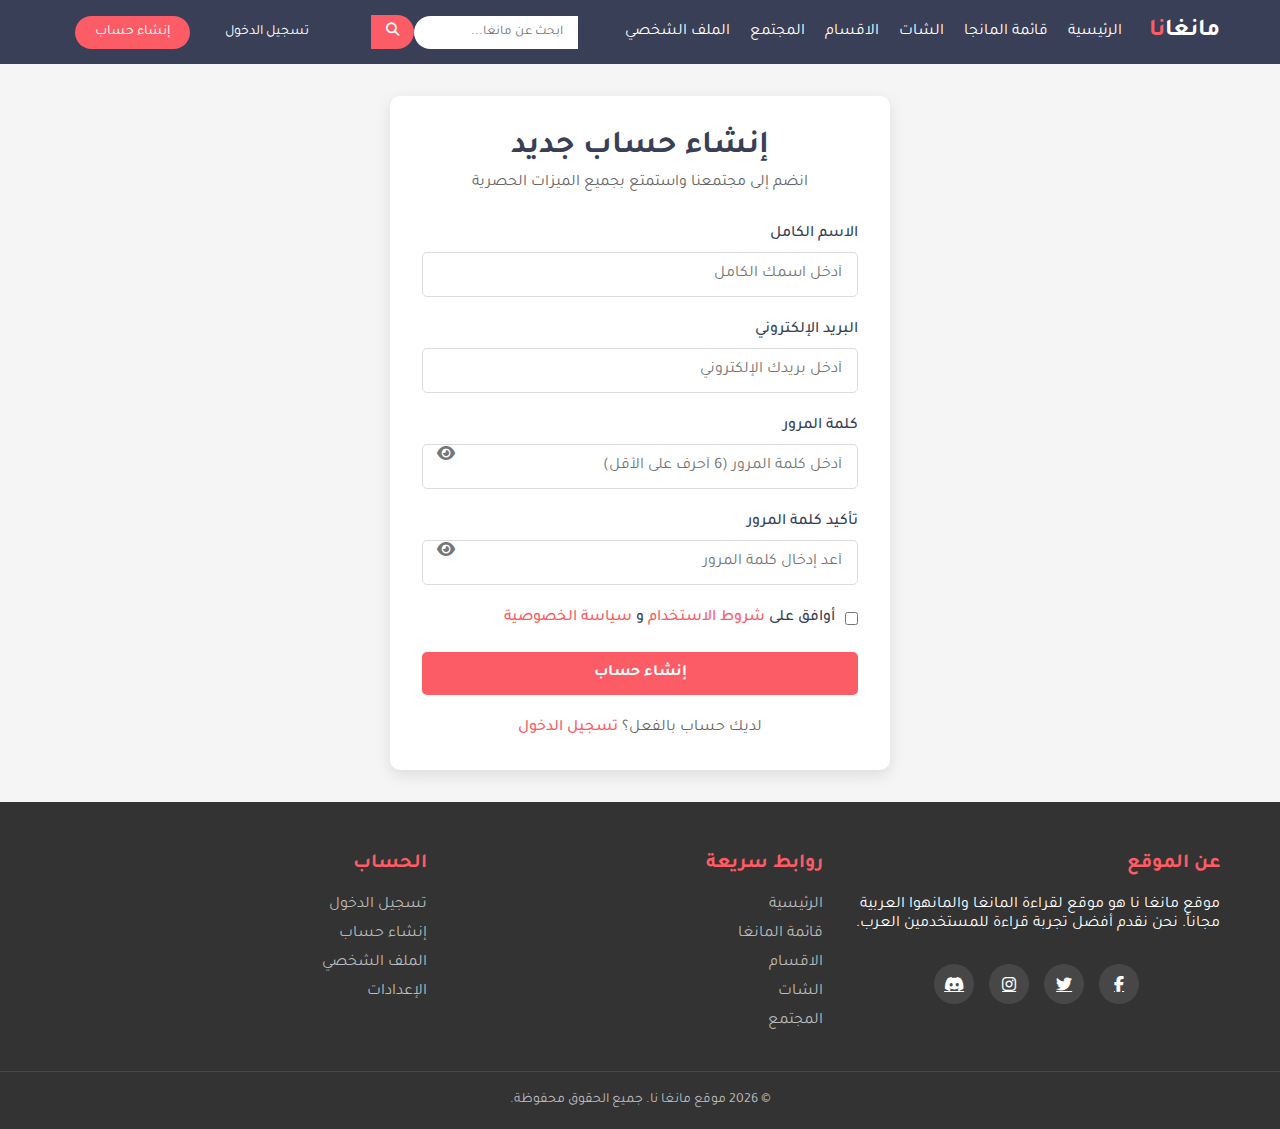
<file: register.html>
<!DOCTYPE html>
<html lang="ar" dir="rtl">
<head>
    <meta charset="UTF-8">
    <meta name="viewport" content="width=device-width, initial-scale=1.0">
    <title>إنشاء حساب - مانغا نا</title>
    <link rel="stylesheet" href="https://cdnjs.cloudflare.com/ajax/libs/font-awesome/6.4.0/css/all.min.css">
    <link href="https://fonts.googleapis.com/css2?family=Tajawal:wght@400;500;700&display=swap" rel="stylesheet">
    <style>
        :root {
            --primary-color: #3a3f58;
            --secondary-color: #fc5c65;
            --light-color: #f5f5f5;
            --dark-color: #333;
        }
        
        * {
            margin: 0;
            padding: 0;
            box-sizing: border-box;
            font-family: 'Tajawal', sans-serif;
        }
        
        body {
            background-color: var(--light-color);
            color: var(--dark-color);
            min-height: 100vh;
            display: flex;
            flex-direction: column;
        }
        
        /* شريط التنقل */
        .navbar {
            background-color: var(--primary-color);
            padding: 15px 0;
            position: sticky;
            top: 0;
            z-index: 1000;
        }
        
        .navbar-container {
            display: flex;
            justify-content: space-between;
            align-items: center;
            max-width: 1200px;
            margin: 0 auto;
            padding: 0 20px;
        }
        
        .logo {
            color: white;
            font-size: 24px;
            font-weight: bold;
            text-decoration: none;
        }
        
        .nav-links {
            display: flex;
            list-style: none;
        }
        
        .nav-links li {
            margin-left: 20px;
        }
        
        .nav-links a {
            color: white;
            text-decoration: none;
            transition: color 0.3s;
        }
        
        .nav-links a:hover {
            color: var(--secondary-color);
        }
        
        .search-bar {
            display: flex;
            align-items: center;
        }
        
        .search-bar input {
            padding: 8px 15px;
            border: none;
            border-radius: 20px 0 0 20px;
            outline: none;
        }
        
        .search-bar button {
            background-color: var(--secondary-color);
            color: white;
            border: none;
            padding: 8px 15px;
            border-radius: 0 20px 20px 0;
            cursor: pointer;
        }
        
        /* أنماط تسجيل الدخول/التسجيل */
        .auth-buttons {
            display: flex;
            align-items: center;
            margin-right: 15px;
        }
        
        .auth-buttons a {
            color: white;
            text-decoration: none;
            margin-left: 15px;
            font-size: 14px;
        }
        
        .auth-buttons .btn-login {
            padding: 8px 20px;
            border-radius: 20px;
            transition: all 0.3s;
        }
        
        .auth-buttons .btn-register {
            background-color: var(--secondary-color);
            padding: 8px 20px;
            border-radius: 20px;
            transition: all 0.3s;
        }
        
        .auth-buttons .btn-register:hover {
            background-color: #e74c3c;
        }
        
        /* محتوى الصفحة */
        .auth-container {
            max-width: 500px;
            width: 100%;
            margin: 2rem auto;
            padding: 2rem;
            background: white;
            border-radius: 10px;
            box-shadow: 0 5px 15px rgba(0,0,0,0.1);
        }
        
        .auth-header {
            text-align: center;
            margin-bottom: 2rem;
        }
        
        .auth-header h1 {
            color: var(--primary-color);
            margin-bottom: 0.5rem;
        }
        
        .auth-header p {
            color: #666;
        }
        
        .auth-form .form-group {
            margin-bottom: 1.5rem;
        }
        
        .auth-form label {
            display: block;
            margin-bottom: 0.5rem;
            font-weight: 500;
            color: var(--primary-color);
        }
        
        .auth-form input {
            width: 100%;
            padding: 12px 15px;
            border: 1px solid #ddd;
            border-radius: 5px;
            font-size: 1rem;
            transition: border 0.3s;
        }
        
        .auth-form input:focus {
            border-color: var(--primary-color);
            outline: none;
        }
        
        .password-field {
            position: relative;
        }
        
        .password-toggle {
            position: absolute;
            left: 15px;
            top: 50%;
            transform: translateY(-50%);
            cursor: pointer;
            color: #777;
        }
        
        .auth-submit {
            width: 100%;
            padding: 12px;
            background: var(--secondary-color);
            color: white;
            border: none;
            border-radius: 5px;
            font-size: 1rem;
            font-weight: bold;
            cursor: pointer;
            transition: background 0.3s;
            margin-bottom: 1.5rem;
        }
        
        .auth-submit:hover {
            background: #e74c3c;
        }
        
        .auth-footer {
            text-align: center;
            color: #666;
        }
        
        .auth-footer a {
            color: var(--secondary-color);
            text-decoration: none;
            font-weight: 500;
        }
        
        /* رسائل الخطأ والنجاح */
        .alert {
            padding: 15px;
            margin-bottom: 1.5rem;
            border-radius: 5px;
            font-size: 0.9rem;
        }
        
        .alert-danger {
            background: #f8d7da;
            color: #721c24;
            border: 1px solid #f5c6cb;
        }
        
        .alert-success {
            background: #d4edda;
            color: #155724;
            border: 1px solid #c3e6cb;
        }
        
        /* تذييل الصفحة */
        footer {
            background-color: var(--dark-color);
            color: white;
            padding: 50px 0 20px;
            text-align: center;
        }
        
        .footer-container {
            max-width: 1200px;
            margin: 0 auto;
            display: grid;
            grid-template-columns: repeat(auto-fit, minmax(250px, 1fr));
            gap: 30px;
            padding: 0 20px;
            text-align: right;
        }
        
        .footer-column h3 {
            margin-bottom: 20px;
            font-size: 20px;
            color: var(--secondary-color);
        }
        
        .footer-column ul {
            list-style: none;
        }
        
        .footer-column ul li {
            margin-bottom: 10px;
        }
        
        .footer-column ul li a {
            color: #bbb;
            text-decoration: none;
            transition: color 0.3s;
        }
        
        .footer-column ul li a:hover {
            color: white;
        }
        
        .social-links {
            display: flex;
            justify-content: center;
            gap: 15px;
            margin-top: 30px;
        }
        
        .social-links a {
            color: white;
            background-color: rgba(255,255,255,0.1);
            width: 40px;
            height: 40px;
            border-radius: 50%;
            display: flex;
            align-items: center;
            justify-content: center;
            transition: background-color 0.3s;
        }
        
        .social-links a:hover {
            background-color: var(--secondary-color);
        }
        
        .copyright {
            margin-top: 30px;
            padding-top: 20px;
            border-top: 1px solid rgba(255,255,255,0.1);
            color: #bbb;
            font-size: 14px;
        }
        
        /* شروط الاستخدام */
        .terms-group {
            display: flex;
            align-items: center;
            margin-bottom: 1.5rem;
        }
        
        .terms-group input {
            width: auto;
            margin-left: 10px;
        }
        
        .terms-group label {
            margin-bottom: 0;
        }
        
        .terms-group a {
            color: var(--secondary-color);
            text-decoration: none;
        }
        
        @media (max-width: 768px) {
            .auth-container {
                margin: 1rem;
                padding: 1.5rem;
            }
            
            .navbar-container {
                flex-direction: column;
            }
            
            .logo {
                margin-bottom: 15px;
            }
            
            .nav-links {
                margin-bottom: 15px;
                flex-direction: column;
                align-items: center;
            }
            
            .nav-links li {
                margin: 5px 0;
            }
            
            .auth-buttons {
                margin: 15px 0;
            }
            
            .footer-container {
                grid-template-columns: 1fr;
                text-align: center;
            }
        }
    </style>
</head>
<body>
    <!-- شريط التنقل -->
    <nav class="navbar">
        <div class="navbar-container">
            <a href="index.html" class="logo">مانغا<span style="color: var(--secondary-color);">نا</span></a>
            
            <ul class="nav-links">
                <li><a href="index.html">الرئيسية</a></li>
                <li><a href="manga-list.html">قائمة المانجا</a></li>
                <li><a href="updates.html">الشات</a></li>
                <li><a href="categories.html">الاقسام</a></li>
                <li><a href="society.html">المجتمع</a></li>
                <li><a href="profile.html">الملف الشخصي</a></li>
            </ul>
            
            <div class="search-bar">
                <input type="text" placeholder="ابحث عن مانغا...">
                <button><i class="fas fa-search"></i></button>
            </div>
            
            <div class="auth-buttons">
                <a href="login.html" class="btn-login">تسجيل الدخول</a>
                <a href="register.html" class="btn-register">إنشاء حساب</a>
            </div>
        </div>
    </nav>
    
    <!-- محتوى الصفحة -->
    <main>
        <div class="auth-container">
            <div class="auth-header">
                <h1>إنشاء حساب جديد</h1>
                <p>انضم إلى مجتمعنا واستمتع بجميع الميزات الحصرية</p>
            </div>
            
            <!-- رسائل الخطأ (ستظهر عبر الجافاسكريبت) -->
            <div id="error-message" class="alert alert-danger" style="display: none;"></div>
            <div id="success-message" class="alert alert-success" style="display: none;"></div>
            
            <form id="register-form" class="auth-form">
                <div class="form-group">
                    <label for="name">الاسم الكامل</label>
                    <input type="text" id="name" name="name" required placeholder="أدخل اسمك الكامل">
                </div>
                
                <div class="form-group">
                    <label for="email">البريد الإلكتروني</label>
                    <input type="email" id="email" name="email" required placeholder="أدخل بريدك الإلكتروني">
                </div>
                
                <div class="form-group password-field">
                    <label for="password">كلمة المرور</label>
                    <input type="password" id="password" name="password" required placeholder="أدخل كلمة المرور (6 أحرف على الأقل)">
                    <i class="fas fa-eye password-toggle" id="toggle-password"></i>
                </div>
                
                <div class="form-group password-field">
                    <label for="confirm-password">تأكيد كلمة المرور</label>
                    <input type="password" id="confirm-password" name="confirm-password" required placeholder="أعد إدخال كلمة المرور">
                    <i class="fas fa-eye password-toggle" id="toggle-confirm-password"></i>
                </div>
                
                <div class="terms-group">
                    <input type="checkbox" id="terms" name="terms" required>
                    <label for="terms">أوافق على <a href="terms.html">شروط الاستخدام</a> و <a href="policy.html">سياسة الخصوصية</a></label>
                </div>
                
                <button type="submit" class="auth-submit">إنشاء حساب</button>
            </form>
            
            <div class="auth-footer">
                لديك حساب بالفعل؟ <a href="login.html">تسجيل الدخول</a>
            </div>
        </div>
    </main>
    
    <!-- تذييل الصفحة -->
    <footer>
        <div class="footer-container">
            <div class="footer-column">
                <h3>عن الموقع</h3>
                <p>موقع مانغا نا هو موقع لقراءة المانغا والمانهوا العربية مجاناً. نحن نقدم أفضل تجربة قراءة للمستخدمين العرب.</p>
                <div class="social-links">
                    <a href="#"><i class="fab fa-facebook-f"></i></a>
                    <a href="#"><i class="fab fa-twitter"></i></a>
                    <a href="#"><i class="fab fa-instagram"></i></a>
                    <a href="#"><i class="fab fa-discord"></i></a>
                </div>
            </div>
            
            <div class="footer-column">
                <h3>روابط سريعة</h3>
                <ul>
                    <li><a href="index.html">الرئيسية</a></li>
                    <li><a href="manga-list.html">قائمة المانغا</a></li>
                    <li><a href="categories.html">الاقسام</a></li>
                    <li><a href="updates.html">الشات</a></li>
                    <li><a href="society.html">المجتمع</a></li>
                </ul>
            </div>
            
            <div class="footer-column">
                <h3>الحساب</h3>
                <ul>
                    <li><a href="login.html">تسجيل الدخول</a></li>
                    <li><a href="register.html">إنشاء حساب</a></li>
                    <li><a href="profile.html">الملف الشخصي</a></li>
                    <li><a href="settings.html">الإعدادات</a></li>
                </ul>
            </div>
        </div>
        
        <div class="copyright">
            &copy; <span id="current-year">2023</span> موقع مانغا نا. جميع الحقوق محفوظة.
        </div>
    </footer>
    
    <script>
        // عناصر DOM
        const registerForm = document.getElementById('register-form');
        const nameInput = document.getElementById('name');
        const emailInput = document.getElementById('email');
        const passwordInput = document.getElementById('password');
        const confirmPasswordInput = document.getElementById('confirm-password');
        const togglePassword = document.getElementById('toggle-password');
        const toggleConfirmPassword = document.getElementById('toggle-confirm-password');
        const termsCheckbox = document.getElementById('terms');
        const errorMessage = document.getElementById('error-message');
        const successMessage = document.getElementById('success-message');
        
        // إظهار/إخفاء كلمة المرور
        togglePassword.addEventListener('click', function() {
            const type = passwordInput.getAttribute('type') === 'password' ? 'text' : 'password';
            passwordInput.setAttribute('type', type);
            this.classList.toggle('fa-eye-slash');
        });
        
        toggleConfirmPassword.addEventListener('click', function() {
            const type = confirmPasswordInput.getAttribute('type') === 'password' ? 'text' : 'password';
            confirmPasswordInput.setAttribute('type', type);
            this.classList.toggle('fa-eye-slash');
        });
        
        // معالجة التسجيل
        registerForm.addEventListener('submit', function(e) {
            e.preventDefault();
            
            const name = nameInput.value.trim();
            const email = emailInput.value.trim();
            const password = passwordInput.value.trim();
            const confirmPassword = confirmPasswordInput.value.trim();
            const terms = termsCheckbox.checked;
            
            // التحقق من الحقول الفارغة
            if (!name || !email || !password || !confirmPassword) {
                showError('يرجى ملء جميع الحقول المطلوبة');
                return;
            }
            
            // التحقق من الموافقة على الشروط
            if (!terms) {
                showError('يجب الموافقة على شروط الاستخدام وسياسة الخصوصية');
                return;
            }
            
            // التحقق من صحة البريد الإلكتروني
            if (!validateEmail(email)) {
                showError('البريد الإلكتروني غير صالح');
                return;
            }
            
            // التحقق من طول كلمة المرور
            if (password.length < 6) {
                showError('كلمة المرور يجب أن تكون 6 أحرف على الأقل');
                return;
            }
            
            // التحقق من تطابق كلمتي المرور
            if (password !== confirmPassword) {
                showError('كلمتا المرور غير متطابقتين');
                return;
            }
            
            // هنا يمكنك إضافة التحقق من عدم وجود حساب مسجل بنفس البريد
            // في النسخة النهائية، سيتم استبدال هذا بالاتصال بالخادم
            
            // عرض رسالة نجاح (مؤقتة للعرض التوضيحي)
            showSuccess('تم إنشاء الحساب بنجاح! يتم توجيهك الآن...');
            
            // توجيه المستخدم بعد التسجيل
            setTimeout(() => {
                window.location.href = 'profile.html';
            }, 1500);
        });
        
        // التحقق من صحة البريد الإلكتروني
        function validateEmail(email) {
            const re = /^[^\s@]+@[^\s@]+\.[^\s@]+$/;
            return re.test(email);
        }
        
        // عرض رسالة الخطأ
        function showError(message) {
            errorMessage.textContent = message;
            errorMessage.style.display = 'block';
            successMessage.style.display = 'none';
            
            setTimeout(() => {
                errorMessage.style.display = 'none';
            }, 5000);
        }
        
        // عرض رسالة النجاح
        function showSuccess(message) {
            successMessage.textContent = message;
            successMessage.style.display = 'block';
            errorMessage.style.display = 'none';
        }
        
        // تحديث سنة حقوق النشر تلقائياً
        document.getElementById('current-year').textContent = new Date().getFullYear();
    </script>
</body>
</html>
</file>
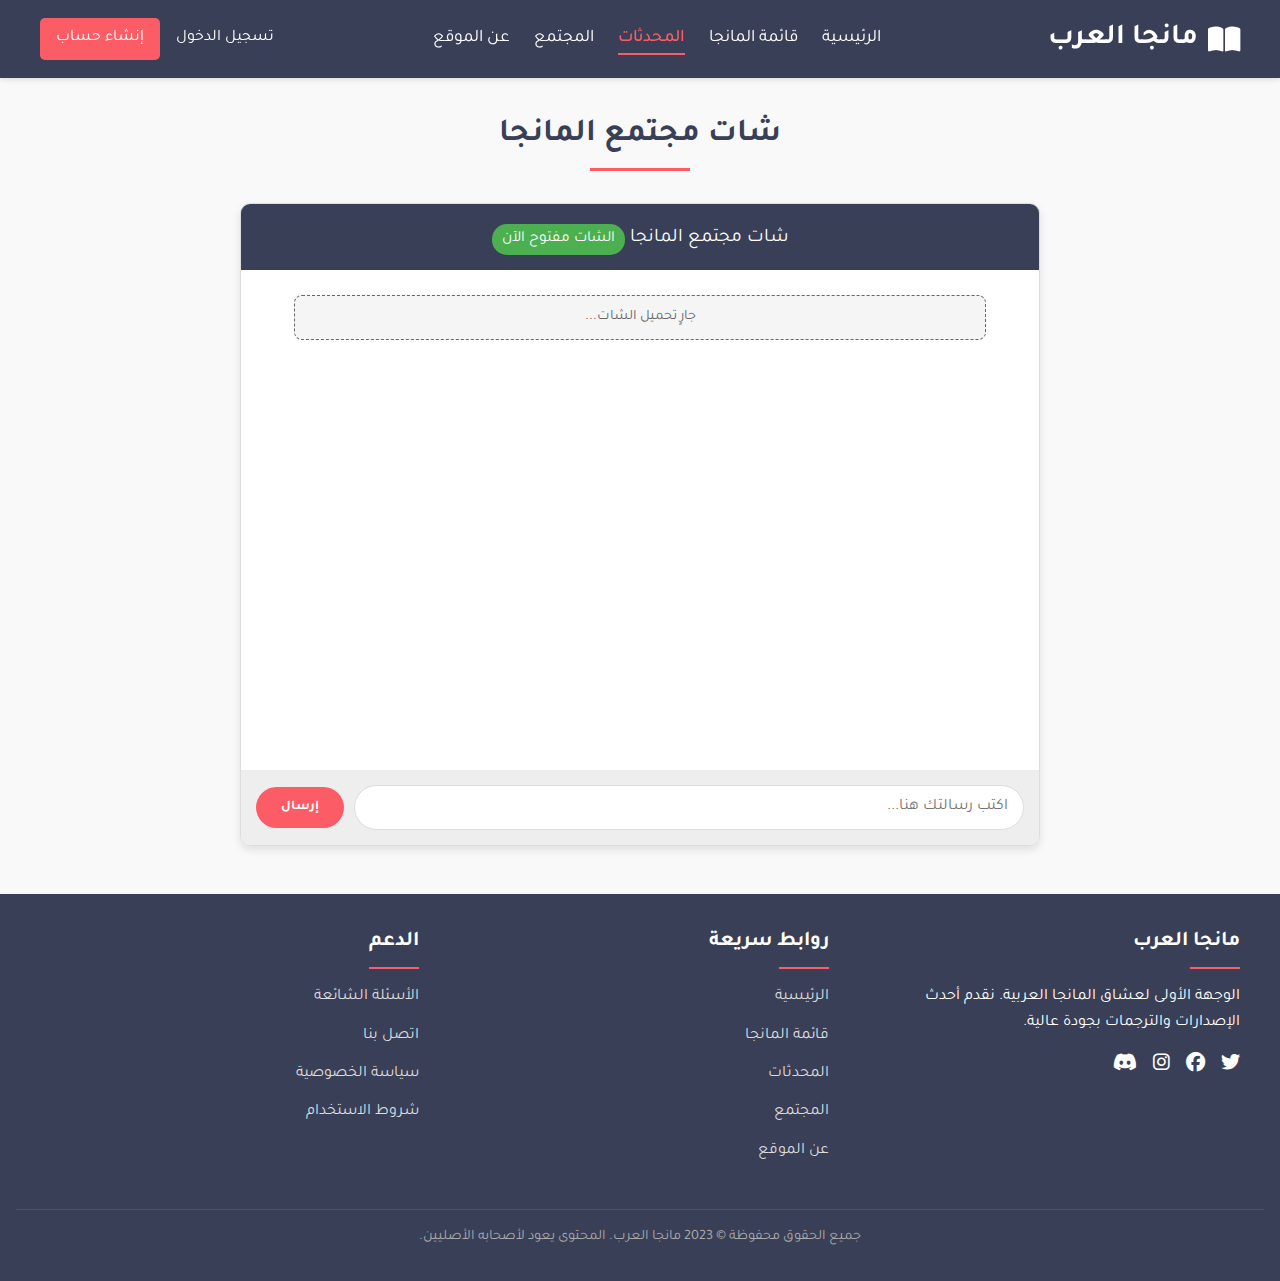
<file: updates.html>
<!DOCTYPE html>
<html lang="ar" dir="rtl">
<head>
    <meta charset="UTF-8">
    <meta name="viewport" content="width=device-width, initial-scale=1.0">
    <title>المحدثات - شات المانجا</title>
    <!-- روابط التنسيق الأساسية -->
    <link href="https://fonts.googleapis.com/css2?family=Tajawal:wght@400;500;700&display=swap" rel="stylesheet">
    <link rel="stylesheet" href="https://cdnjs.cloudflare.com/ajax/libs/font-awesome/6.4.0/css/all.min.css">
    <style>
        /* أنماط CSS العامة */
        :root {
            --primary-color: #3a3f58;
            --secondary-color: #fc5c65;
            --admin-color: #4a6fa5;
            --system-color: #666;
            --user-color: #4caf50;
            --light-bg: #f9f9f9;
            --dark-text: #333;
        }
        * {
            box-sizing: border-box;
            margin: 0;
            padding: 0;
        }
        body {
            font-family: 'Tajawal', sans-serif;
            background: var(--light-bg);
            color: var(--dark-text);
            line-height: 1.6;
        }
        
        /* شريط التنقل */
        .navbar {
            background-color: var(--primary-color);
            padding: 1rem 2rem;
            box-shadow: 0 2px 5px rgba(0,0,0,0.1);
            position: sticky;
            top: 0;
            z-index: 1000;
        }
        .navbar-container {
            display: flex;
            justify-content: space-between;
            align-items: center;
            max-width: 1200px;
            margin: 0 auto;
        }
        .logo {
            color: white;
            font-size: 1.8rem;
            font-weight: 700;
            text-decoration: none;
            display: flex;
            align-items: center;
        }
        .logo i {
            margin-left: 10px;
        }
        .nav-links {
            display: flex;
            list-style: none;
        }
        .nav-links li {
            margin-right: 1.5rem;
        }
        .nav-links a {
            color: white;
            text-decoration: none;
            font-size: 1.1rem;
            transition: color 0.3s;
            padding: 0.5rem 0;
            position: relative;
        }
        .nav-links a:hover {
            color: var(--secondary-color);
        }
        .nav-links a.active {
            color: var(--secondary-color);
            font-weight: 500;
        }
        .nav-links a.active::after {
            content: '';
            position: absolute;
            bottom: 0;
            right: 0;
            width: 100%;
            height: 2px;
            background: var(--secondary-color);
        }
        .user-actions {
            display: flex;
            align-items: center;
        }
        .user-actions a {
            color: white;
            text-decoration: none;
            margin-right: 1rem;
            font-size: 1rem;
        }
        .user-actions .btn {
            background: var(--secondary-color);
            padding: 0.5rem 1rem;
            border-radius: 5px;
            transition: background 0.3s;
        }
        .user-actions .btn:hover {
            background: #e74c3c;
        }
        
        /* تنسيقات الشات المحسنة */
        .main-container {
            max-width: 1200px;
            margin: 2rem auto;
            padding: 0 1rem;
        }
        .page-title {
            text-align: center;
            margin-bottom: 2rem;
            color: var(--primary-color);
            position: relative;
            padding-bottom: 10px;
        }
        .page-title::after {
            content: '';
            position: absolute;
            bottom: 0;
            right: 50%;
            transform: translateX(50%);
            width: 100px;
            height: 3px;
            background: var(--secondary-color);
        }
        .chat-container {
            max-width: 800px;
            margin: 30px auto;
            border: 1px solid #ddd;
            border-radius: 10px;
            overflow: hidden;
            box-shadow: 0 4px 8px rgba(0, 0, 0, 0.1);
        }
        .chat-header {
            background: var(--primary-color);
            color: white;
            padding: 15px;
            text-align: center;
            font-size: 1.2em;
            position: relative;
        }
        .chat-status {
            font-size: 0.8em;
            margin-top: 5px;
            padding: 3px 10px;
            border-radius: 15px;
            display: inline-block;
            background: rgba(255, 255, 255, 0.2);
        }
        .chat-messages {
            height: 500px;
            overflow-y: auto;
            padding: 15px;
            background: white;
            scroll-behavior: smooth;
        }
        .message {
            margin-bottom: 15px;
            padding: 10px 15px;
            border-radius: 8px;
            max-width: 80%;
            word-wrap: break-word;
            position: relative;
        }
        .message.user {
            background: #e3f2fd;
            margin-left: auto;
            border-bottom-right-radius: 0;
        }
        .message.admin {
            background: #e8f5e9;
            margin-right: auto;
            border-bottom-left-radius: 0;
            border: 1px solid var(--admin-color);
        }
        .message.system {
            background: #f5f5f5;
            margin: 10px auto;
            text-align: center;
            border: 1px dashed var(--system-color);
            max-width: 90%;
            color: var(--system-color);
            font-size: 0.9em;
        }
        .message .sender {
            font-weight: bold;
            color: var(--primary-color);
        }
        .message .time {
            font-size: 0.7em;
            color: #777;
            display: block;
            margin-top: 5px;
            text-align: left;
        }
        .chat-input {
            display: flex;
            padding: 15px;
            background: #eee;
            align-items: center;
        }
        #message-input {
            flex: 1;
            padding: 12px 15px;
            border: 1px solid #ddd;
            border-radius: 25px;
            font-family: 'Tajawal', sans-serif;
            font-size: 1em;
            outline: none;
            transition: border 0.3s;
        }
        #message-input:focus {
            border-color: var(--secondary-color);
        }
        #send-btn {
            background: var(--secondary-color);
            color: white;
            border: none;
            padding: 12px 25px;
            margin-right: 10px;
            border-radius: 25px;
            cursor: pointer;
            font-family: 'Tajawal', sans-serif;
            font-weight: bold;
            transition: background 0.3s;
        }
        #send-btn:hover {
            background: #e74c3c;
        }
        #send-btn:disabled {
            background: #ccc;
            cursor: not-allowed;
        }
        .login-notice {
            text-align: center;
            padding: 20px;
            background: #ffeeba;
            margin: 20px auto;
            max-width: 800px;
            border-radius: 5px;
            border-left: 5px solid #ffc107;
        }
        .admin-controls {
            background: #d4edda;
            padding: 10px;
            text-align: center;
            display: flex;
            justify-content: center;
            gap: 10px;
        }
        .admin-controls button {
            padding: 8px 15px;
            border: none;
            border-radius: 5px;
            cursor: pointer;
            font-family: 'Tajawal', sans-serif;
            transition: all 0.3s;
        }
        #close-chat {
            background: var(--secondary-color);
            color: white;
        }
        #clear-chat {
            background: var(--primary-color);
            color: white;
        }
        .admin-controls button:hover {
            opacity: 0.9;
            transform: translateY(-2px);
        }
        
        /* تأثيرات للرسائل الجديدة */
        @keyframes fadeIn {
            from { opacity: 0; transform: translateY(10px); }
            to { opacity: 1; transform: translateY(0); }
        }
        .message {
            animation: fadeIn 0.3s ease-out;
        }
        
        /* تذييل الصفحة */
        footer {
            background: var(--primary-color);
            color: white;
            padding: 2rem 1rem;
            margin-top: 3rem;
        }
        .footer-container {
            max-width: 1200px;
            margin: 0 auto;
            display: grid;
            grid-template-columns: repeat(auto-fit, minmax(200px, 1fr));
            gap: 2rem;
        }
        .footer-section h3 {
            font-size: 1.3rem;
            margin-bottom: 1rem;
            position: relative;
            padding-bottom: 10px;
        }
        .footer-section h3::after {
            content: '';
            position: absolute;
            bottom: 0;
            right: 0;
            width: 50px;
            height: 2px;
            background: var(--secondary-color);
        }
        .footer-section ul {
            list-style: none;
        }
        .footer-section ul li {
            margin-bottom: 0.8rem;
        }
        .footer-section ul li a {
            color: #ddd;
            text-decoration: none;
            transition: color 0.3s;
        }
        .footer-section ul li a:hover {
            color: var(--secondary-color);
        }
        .social-links {
            display: flex;
            gap: 1rem;
            margin-top: 1rem;
        }
        .social-links a {
            color: white;
            font-size: 1.2rem;
            transition: color 0.3s;
        }
        .social-links a:hover {
            color: var(--secondary-color);
        }
        .copyright {
            text-align: center;
            margin-top: 2rem;
            padding-top: 1rem;
            border-top: 1px solid rgba(255,255,255,0.1);
            font-size: 0.9rem;
            color: #aaa;
        }
        
        /* تصميم متجاوب */
        @media (max-width: 768px) {
            .navbar-container {
                flex-direction: column;
                padding: 1rem;
            }
            .logo {
                margin-bottom: 1rem;
            }
            .nav-links {
                margin-bottom: 1rem;
                flex-wrap: wrap;
                justify-content: center;
            }
            .nav-links li {
                margin: 0 0.5rem 0.5rem;
            }
            .user-actions {
                margin-top: 1rem;
            }
            .chat-container {
                margin: 10px;
                border-radius: 0;
            }
            .chat-messages {
                height: 60vh;
            }
            .message {
                max-width: 90%;
            }
            .footer-container {
                grid-template-columns: 1fr;
                text-align: center;
            }
            .footer-section h3::after {
                right: 50%;
                transform: translateX(50%);
            }
            .social-links {
                justify-content: center;
            }
        }
    </style>
</head>
<body>
    <!-- شريط التنقل -->
    <nav class="navbar">
        <div class="navbar-container">
            <a href="index.html" class="logo">
                <i class="fas fa-book-open"></i>
                <span>مانجا العرب</span>
            </a>
            
            <ul class="nav-links">
                <li><a href="index.html">الرئيسية</a></li>
                <li><a href="manga-list.html">قائمة المانجا</a></li>
                <li><a href="updates.html" class="active">المحدثات</a></li>
                <li><a href="community.html">المجتمع</a></li>
                <li><a href="about.html">عن الموقع</a></li>
            </ul>
            
            <div class="user-actions">
                <a href="login.html">تسجيل الدخول</a>
                <a href="register.html" class="btn">إنشاء حساب</a>
            </div>
        </div>
    </nav>

    <!-- المحتوى الرئيسي -->
    <main class="main-container">
        <h1 class="page-title">شات مجتمع المانجا</h1>
        
        <!-- واجهة الشات المحسنة -->
        <div class="chat-container" id="chat-box">
            <div class="chat-header">
                شات مجتمع المانجا
                <div class="chat-status" id="chat-status">جاري التحميل...</div>
                <div class="admin-controls" id="admin-controls" style="display:none;">
                    <button id="close-chat">إغلاق الشات</button>
                    <button id="clear-chat">مسح المحادثة</button>
                    <button id="ban-user">حظر مستخدم</button>
                </div>
            </div>
            
            <div class="chat-messages" id="chat-messages">
                <!-- الرسائل تظهر هنا عبر الجافاسكريبت -->
                <div class="message system">جارٍ تحميل الشات...</div>
            </div>
            
            <div class="chat-input">
                <input type="text" id="message-input" placeholder="اكتب رسالتك هنا..." disabled>
                <button id="send-btn" disabled>إرسال</button>
            </div>
        </div>

        <!-- رسالة للمستخدمين غير المسجلين -->
        <div class="login-notice" id="login-notice" style="display:none;">
            <p>يجب <a href="login.html">تسجيل الدخول</a> للمشاركة في الشات.</p>
        </div>
    </main>

    <!-- تذييل الصفحة -->
    <footer>
        <div class="footer-container">
            <div class="footer-section">
                <h3>مانجا العرب</h3>
                <p>الوجهة الأولى لعشاق المانجا العربية. نقدم أحدث الإصدارات والترجمات بجودة عالية.</p>
                <div class="social-links">
                    <a href="#"><i class="fab fa-twitter"></i></a>
                    <a href="#"><i class="fab fa-facebook"></i></a>
                    <a href="#"><i class="fab fa-instagram"></i></a>
                    <a href="#"><i class="fab fa-discord"></i></a>
                </div>
            </div>
            
            <div class="footer-section">
                <h3>روابط سريعة</h3>
                <ul>
                    <li><a href="index.html">الرئيسية</a></li>
                    <li><a href="manga-list.html">قائمة المانجا</a></li>
                    <li><a href="updates.html">المحدثات</a></li>
                    <li><a href="community.html">المجتمع</a></li>
                    <li><a href="about.html">عن الموقع</a></li>
                </ul>
            </div>
            
            <div class="footer-section">
                <h3>الدعم</h3>
                <ul>
                    <li><a href="faq.html">الأسئلة الشائعة</a></li>
                    <li><a href="contact.html">اتصل بنا</a></li>
                    <li><a href="policy.html">سياسة الخصوصية</a></li>
                    <li><a href="terms.html">شروط الاستخدام</a></li>
                </ul>
            </div>
        </div>
        
        <div class="copyright">
            <p>جميع الحقوق محفوظة &copy; 2023 مانجا العرب. المحتوى يعود لأصحابه الأصليين.</p>
        </div>
    </footer>

    <!-- مكتبة Socket.io للشات في الوقت الحقيقي -->
    <script src="https://cdn.socket.io/4.5.4/socket.io.min.js"></script>
    
    <!-- كود الجافاسكريبت المحسن -->
    <script>
        // عناصر واجهة المستخدم
        const chatMessages = document.getElementById('chat-messages');
        const messageInput = document.getElementById('message-input');
        const sendBtn = document.getElementById('send-btn');
        const loginNotice = document.getElementById('login-notice');
        const adminControls = document.getElementById('admin-controls');
        const chatStatus = document.getElementById('chat-status');

        // حالة المستخدم (سيتم جلبها من نظام التسجيل)
        let isLoggedIn = false; // سيتم تغييرها بعد التحقق من تسجيل الدخول
        let isAdmin = false;    // سيتم تغييرها بعد التحقق من الصلاحيات
        let currentUser = null; // سيحتوي على بيانات المستخدم عند تسجيل الدخول

        // أوقات عمل الشات (4 مساءً - 8 مساءً)
        const chatOpenHours = { start: 16, end: 20 }; // 16 = 4PM, 20 = 8PM

        // حالة الشات
        let chatIsOpen = false;
        let socket = null;

        // تحقق إذا كان الشات مفتوحًا الآن
        function checkChatHours() {
            const now = new Date();
            const currentHour = now.getHours();
            return currentHour >= chatOpenHours.start && currentHour < chatOpenHours.end;
        }

        // تحديث واجهة الشات حسب الحالة
        function updateChatUI() {
            chatIsOpen = checkChatHours();
            
            if (chatIsOpen) {
                chatStatus.textContent = 'الشات مفتوح الآن';
                chatStatus.style.backgroundColor = '#4CAF50';
                
                if (isLoggedIn) {
                    messageInput.disabled = false;
                    sendBtn.disabled = false;
                    loginNotice.style.display = 'none';
                } else {
                    loginNotice.style.display = 'block';
                }
            } else {
                chatStatus.textContent = 'الشات مغلق (يفتح من 4 مساءً إلى 8 مساءً)';
                chatStatus.style.backgroundColor = '#F44336';
                messageInput.disabled = true;
                sendBtn.disabled = true;
            }

            if (isAdmin) adminControls.style.display = 'flex';
        }

        // الاتصال بخادم الشات
        function connectToChat() {
            // محاكاة الاتصال بالسيرفر (ستستبدل باتصال Socket.io الحقيقي)
            socket = {
                emit: (event, data) => {
                    console.log(`إرسال: ${event}`, data);
                    // محاكاة استجابة السيرفر
                    setTimeout(() => {
                        if (event === 'send_message') {
                            addMessage(data.sender || currentUser?.username || 'أنت', data.text, 'user');
                        }
                    }, 300);
                },
                on: (event, callback) => {
                    console.log(`الاستماع إلى: ${event}`);
                }
            };

            // إضافة بعض الرسائل الوهمية للتوضيح
            setTimeout(() => {
                addMessage('النظام', 'تم الاتصال بخادم الشات بنجاح', 'system');
                addMessage('مدير_المنتدى', 'مرحباً بكم في شات مجتمع المانجا! اليوم سنناقش أحدث إصدارات المانجا.', 'admin');
                
                if (isLoggedIn) {
                    addMessage('النظام', `مرحباً ${currentUser?.username || 'عزيزي'}! يمكنك البدء بالدردشة الآن.`, 'system');
                }
            }, 1000);
        }

        // إضافة رسالة للواجهة
        function addMessage(sender, text, type = 'user') {
            const messageDiv = document.createElement('div');
            messageDiv.classList.add('message', type);
            
            let messageContent = `<span class="sender">${sender}:</span> ${text}`;
            
            if (type === 'system') {
                messageContent = text;
            }
            
            messageDiv.innerHTML = `
                ${messageContent}
                <span class="time">${new Date().toLocaleTimeString('ar-EG', {hour: '2-digit', minute:'2-digit'})}</span>
            `;
            
            chatMessages.appendChild(messageDiv);
            chatMessages.scrollTop = chatMessages.scrollHeight;
        }

        // إرسال رسالة
        function sendMessage() {
            const message = messageInput.value.trim();
            if (!message || !chatIsOpen || !isLoggedIn) return;
            
            // إرسال الرسالة عبر السوكيت
            socket.emit('send_message', {
                sender: currentUser?.username,
                text: message,
                timestamp: new Date().toISOString()
            });
            
            // مسح حقل الإدخال
            messageInput.value = '';
        }

        // تهيئة الشات عند تحميل الصفحة
        function initChat() {
            // هنا سيتم التحقق من حالة تسجيل الدخول (محاكاة)
            setTimeout(() => {
                // يمكنك تغيير هذه القيم للاختبار
                isLoggedIn = true; // جرب false لرؤية رسالة تسجيل الدخول
                isAdmin = false;    // جرب true لرؤية عناصر التحكم الإدارية
                
                if (isLoggedIn) {
                    currentUser = {
                        username: 'محب_المانجا',
                        role: isAdmin ? 'admin' : 'user'
                    };
                }
                
                updateChatUI();
                connectToChat();
            }, 500);
        }

        // الأزرار الإدارية (للمشرفين فقط)
        document.getElementById('close-chat')?.addEventListener('click', () => {
            chatIsOpen = false;
            updateChatUI();
            addMessage('النظام', 'تم إغلاق الشات مؤقتاً بواسطة المشرف.', 'system');
        });

        document.getElementById('clear-chat')?.addEventListener('click', () => {
            if (confirm('هل أنت متأكد من رغبتك في مسح كل الرسائل؟')) {
                chatMessages.innerHTML = '';
                addMessage('النظام', 'تم مسح محادثة الشات.', 'system');
            }
        });

        document.getElementById('ban-user')?.addEventListener('click', () => {
            const username = prompt('أدخل اسم المستخدم الذي تريد حظره:');
            if (username) {
                addMessage('النظام', `تم حظر المستخدم ${username} من الشات.`, 'system');
            }
        });

        // أحداث لوحة المفاتيح
        messageInput.addEventListener('keypress', (e) => {
            if (e.key === 'Enter') {
                sendMessage();
            }
        });

        sendBtn.addEventListener('click', sendMessage);

        // بدء الشات
        initChat();
    </script>
</body>
</html>
</file>
